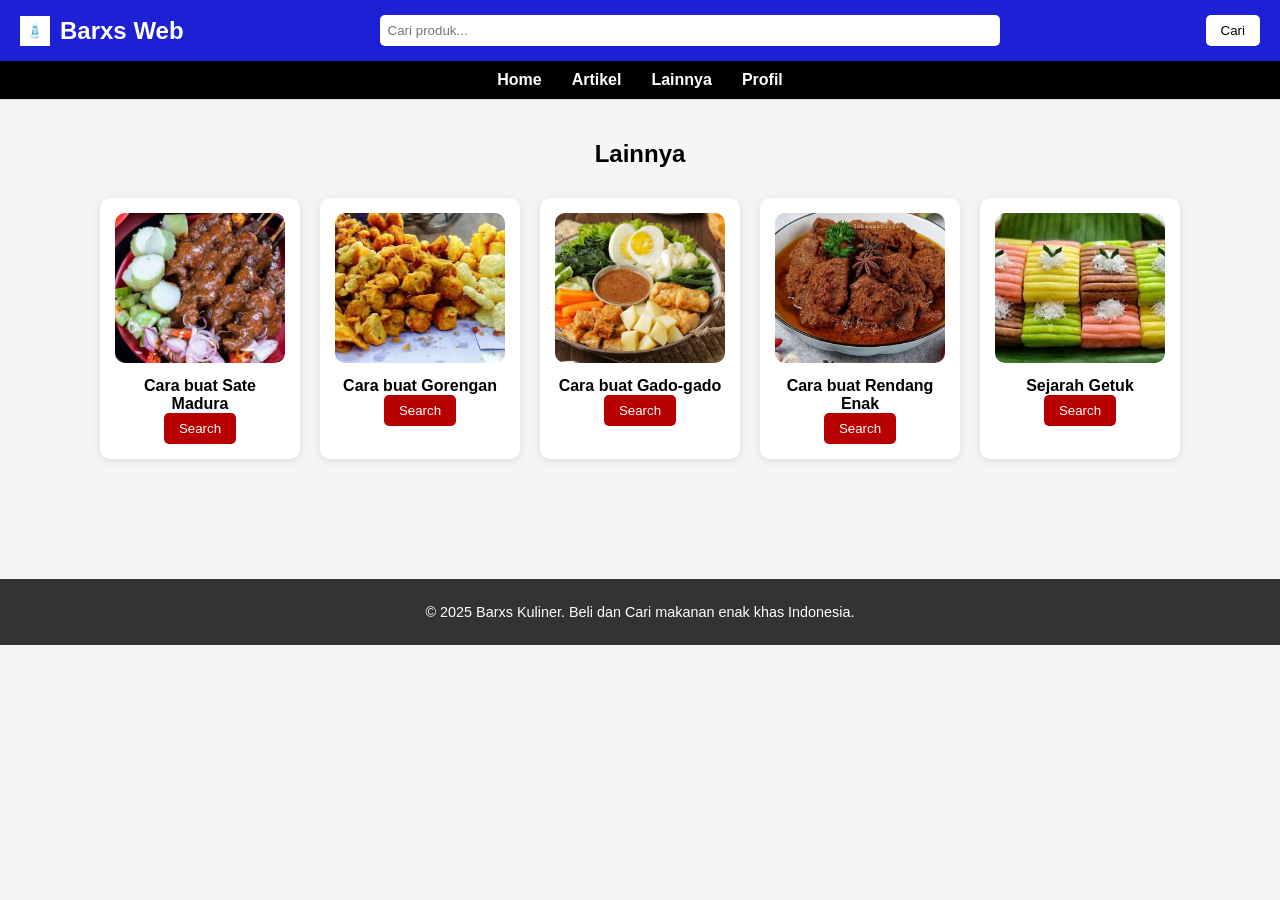
<file: HTML/index.html>
<!DOCTYPE html>
<html lang="id">
<head>
  <meta charset="UTF-8" />
  <meta name="viewport" content="width=device-width, initial-scale=1.0"/>
  <title>Toko Online PPLG</title>
  <style>
    * {
      margin: 0;
      padding: 0;
      box-sizing: border-box;
      font-family: Arial, sans-serif;
    }

    body {
      background-color: #f5f5f5;
    }

    .navbar {
      background-color: #1d20d4;
      padding: 15px 20px;
      color: white;
    }

    .navbar .container {
      display: flex;
      justify-content: space-between;
      align-items: center;
    }

    .logo {
      display: flex;
      align-items: center;
      font-size: 24px;
      font-weight: bold;
      color: white;
    }

    .logo-img {
      width: 30px;
      height: 30px;
      margin-right: 10px;
    }

    .search-box {
      padding: 8px;
      width: 50%;
      border: none;
      border-radius: 5px;
    }

    .search-btn {
      padding: 8px 15px;
      margin-left: 10px;
      background-color: white;
      color: #000000;
      border: none;
      border-radius: 5px;
      cursor: pointer;
      transition: background-color 0.3s, transform 0.1s;
    }

    .search-btn:hover {
      background-color: #e0e0e0;
    }

    .category-bar {
      background-color: #000000;
      border-bottom: 1px solid #ddd;
    }

    .category-bar ul {
      display: flex;
      justify-content: center;
      list-style: none;
      padding: 10px;
    }

    .category-bar li {
      margin: 0 15px;
    }

    .category-bar a {
      text-decoration: none;
      color: #ffffff;
      font-weight: bold;
      cursor: pointer;
      transition: color 0.3s;
    }

    .category-bar a:hover {
      color: #00eeff;
    }

    .product-section {
      padding: 40px 20px;
    }

    .product-section h2 {
      text-align: center;
      margin-bottom: 30px;
    }

    .product-grid {
      display: flex;
      flex-wrap: wrap;
      gap: 20px;
      justify-content: center;
    }

    .product-card {
      background-color: #fff;
      width: 200px;
      padding: 15px;
      border-radius: 10px;
      text-align: center;
      box-shadow: 0 2px 8px rgba(0,0,0,0.1);
    }

    .product-card img {
      width: 100%;
      height: 150px;
      object-fit: cover;
      border-radius: 10px;
      margin-bottom: 10px;
    }

    .price {
      color: #ff5722;
      font-weight: bold;
      margin: 10px 0;
    }

    .btn {
      background-color: #b80000;
      color: white;
      padding: 8px 15px;
      border: none;
      border-radius: 5px;
      cursor: pointer;
      transition: background-color 0.3s, transform 0.1s;
    }

    .btn:hover {
      background-color: #000000;
    }

    .btn:active,
    .search-btn:active {
      transform: scale(0.95);
    }

    footer {
      background-color: #333;
      color: white;
      text-align: center;
      padding: 25px 15px;
      margin-top: 80px;
      font-size: 0.9em;
    }

    .btn,
    .search-btn,
    .category-bar a {
      cursor: pointer;
    }

    .profil {
      text-align: center;
      max-width: 800px;
      margin: auto;
    }

    .profil-img img {
      width: 200px;
      height: 200px;
      border-radius: 50%;
      object-fit: cover;
      margin: 20px 0;
      border: 5px solid #f1c40f;
      box-shadow: 0 4px 12px rgba(0,0,0,0.2);
      transition: transform 0.3s ease;
    }
  </style>
</head>
<body>
  <header class="navbar">
    <div class="container">
      <div class="logo">
        <img src="logo.png" alt="Logo" class="logo-img" />
        <span>Barxs Web</span>
      </div>
      <input type="text" placeholder="Cari produk..." class="search-box"/>
      <button class="search-btn">Cari</button>
    </div>
  </header>

  <nav class="category-bar">
    <ul>
      <li><a href="Home.html">Home</a></li>
      <li><a href="artikel.html">Artikel</a></li>
      <li><a href="index.html">Lainnya</a></li>
      <li><a href="profil.html">Profil</a></li>
    </ul>
  </nav>

  <main>
    <section class="product-section">
      <div class="container">
        <h2>Lainnya</h2>
        <div class="product-grid">
          <div class="product-card">
            <img src="1sate.png" alt="Produk 1" />
            <h4>Cara buat Sate Madura</h4>
            <p class="tutorial"></p>
            <button class="btn">Search</button>
          </div>
          <div class="product-card">
            <img src="2gorengan.png" alt="Produk 2" />
            <h4>Cara buat Gorengan</h4>
            <p class="tutorial"></p>
            <button class="btn">Search</button>
          </div>
          <div class="product-card">
            <img src="3gado-gado.jpg" alt="Produk 3" />
            <h4>Cara buat Gado-gado</h4>
            <p class="tutorial"></p>
            <button class="btn">Search</button>
          </div>
          <div class="product-card">
            <img src="4rendang.jpg" alt="Produk 4" />
            <h4>Cara buat Rendang Enak</h4>
            <p class="tutorial"></p>
            <button class="btn">Search</button>
          </div>
          <div class="product-card">
            <img src="5getuk.jpg" alt="Produk 5" />
            <h4>Sejarah Getuk</h4>
            <p class="sejarah"></p>
            <button class="btn">Search</button>
          </div>
        </div>
      </div>
    </section>
  </main>

  <footer>
    &copy; 2025 Barxs Kuliner. Beli dan Cari makanan enak khas Indonesia.
  </footer>
</body>
</html>
</file>
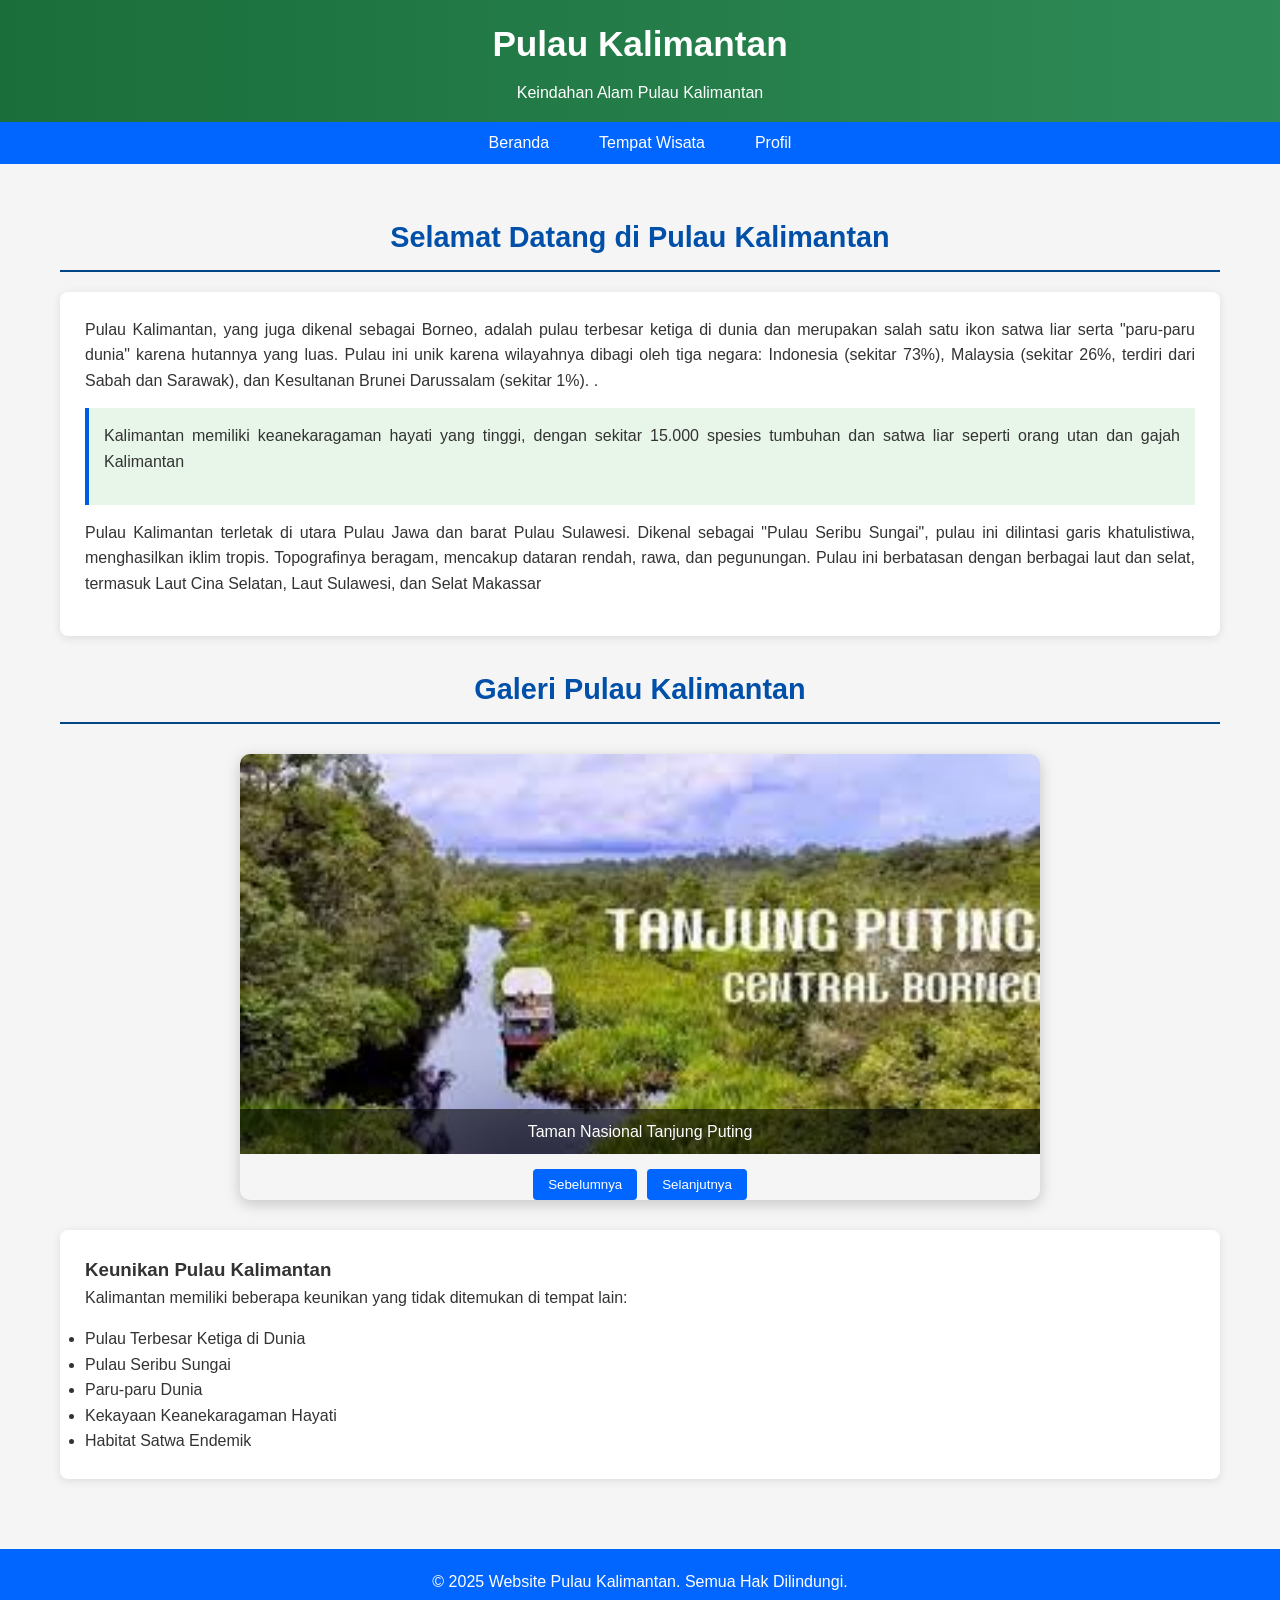
<file: JS tugas pak amin/index.html>
<!DOCTYPE html>
<html lang="id">
<head>
    <meta charset="UTF-8">
    <meta name="viewport" content="width=device-width, initial-scale=1.0">
    <title>Pulau Kalimantan - Keindahan Kalimantan</title>
    <style>
        /* Reset CSS */
        * {
            margin: 0;
            padding: 0;
            box-sizing: border-box;
            font-family: 'Segoe UI', Tahoma, Geneva, Verdana, sans-serif;
        }

        body {
            background-color: #f5f5f5;
            color: #333;
            line-height: 1.6;
        }

        /* Header Styles */
        header {
            background: linear-gradient(to right, #1a6e3a, #2e8b57);
            color: white;
            padding: 1rem;
            text-align: center;
            box-shadow: 0 2px 5px rgba(0,0,0,0.1);
        }

        header h1 {
            margin-bottom: 0.5rem;
            font-size: 2.2rem;
        }

        nav {
            background-color: #0166ff;
            padding: 0.5rem;
        }

        nav ul {
            display: flex;
            justify-content: center;
            list-style: none;
        }

        nav ul li {
            margin: 0 15px;
        }

        nav ul li a {
            color: white;
            text-decoration: none;
            font-weight: 500;
            padding: 5px 10px;
            border-radius: 4px;
            transition: background-color 0.3s;
        }

        nav ul li a:hover {
            background-color: rgba(255, 255, 255, 0.2);
        }

        /* Main Content Styles */
        .container {
            max-width: 1200px;
            margin: 0 auto;
            padding: 20px;
        }

        .section-title {
            text-align: center;
            margin: 30px 0 20px;
            color: #004fa8;
            font-size: 1.8rem;
            border-bottom: 2px solid #004586;
            padding-bottom: 10px;
        }

        /* Image Slider Styles */
        .slider-container {
            position: relative;
            max-width: 800px;
            margin: 30px auto;
            overflow: hidden;
            border-radius: 10px;
            box-shadow: 0 4px 15px rgba(0,0,0,0.2);
        }

        .slider {
            display: flex;
            transition: transform 0.5s ease-in-out;
        }

        .slide {
            min-width: 100%;
            position: relative;
        }

        .slide img {
            width: 100%;
            display: block;
            height: 400px;
            object-fit: cover;
        }

        .slide-caption {
            position: absolute;
            bottom: 0;
            left: 0;
            right: 0;
            background: rgba(0, 0, 0, 0.6);
            color: white;
            padding: 10px;
            text-align: center;
        }

        .slider-nav {
            display: flex;
            justify-content: center;
            margin-top: 15px;
        }

        .slider-btn {
            background-color: #0066ff;
            color: white;
            border: none;
            padding: 8px 15px;
            margin: 0 5px;
            border-radius: 4px;
            cursor: pointer;
            transition: background-color 0.3s;
        }

        .slider-btn:hover {
            background-color: #003af8;
        }

        /* Content Styles */
        .content-section {
            background-color: white;
            padding: 25px;
            margin: 20px 0;
            border-radius: 8px;
            box-shadow: 0 2px 10px rgba(0,0,0,0.1);
        }

        .content-section p {
            margin-bottom: 15px;
            text-align: justify;
        }

        .highlight {
            background-color: #e8f5e9;
            padding: 15px;
            border-left: 4px solid #005be4;
            margin: 15px 0;
        }

        /* Footer Styles */
        footer {
            background-color: #0166ff;
            color: white;
            text-align: center;
            padding: 20px;
            margin-top: 30px;
        }

        /* Profile Page Styles */
        .profile-container {
            display: flex;
            flex-wrap: wrap;
            gap: 30px;
            margin-top: 20px;
        }

        .profile-image {
            flex: 1;
            min-width: 300px;
            text-align: center;
        }

        .profile-image img {
            width: 100%;
            max-width: 300px;
            border-radius: 50%;
            box-shadow: 0 4px 10px rgba(0,0,0,0.2);
        }

        .profile-info {
            flex: 2;
            min-width: 300px;
        }

        .profile-info h3 {
            color: #1a6e3a;
            margin-bottom: 15px;
            border-bottom: 1px solid #ddd;
            padding-bottom: 5px;
        }

        .profile-info ul {
            list-style-type: none;
            padding-left: 0;
        }

        .profile-info li {
            margin-bottom: 10px;
            padding-left: 20px;
            position: relative;
        }

        .profile-info li:before {
            content: "•";
            color: #1a6e3a;
            position: absolute;
            left: 0;
        }

        /* Responsive Design */
        @media (max-width: 768px) {
            nav ul {
                flex-direction: column;
                align-items: center;
            }
            
            nav ul li {
                margin: 5px 0;
            }
            
            .slide img {
                height: 300px;
            }
        }
    </style>
</head>
<body>
    <header>
        <h1>Pulau Kalimantan</h1>
        <p>Keindahan Alam Pulau Kalimantan</p>
    </header>
    
    <nav>
        <ul>
            <li><a href="index.html">Beranda</a></li>
            <li><a href="wisata.html">Tempat Wisata</a></li>
            <li><a href="profil.html">Profil</a></li>
        </ul>
    </nav>
    
    <div class="container">
        <h2 class="section-title">Selamat Datang di Pulau Kalimantan</h2>
        
        <div class="content-section">
            <p>Pulau Kalimantan, yang juga dikenal sebagai Borneo, adalah pulau terbesar ketiga di dunia dan merupakan salah satu ikon satwa liar serta "paru-paru dunia" karena hutannya yang luas. Pulau ini unik karena wilayahnya dibagi oleh tiga negara: Indonesia (sekitar 73%), Malaysia (sekitar 26%, terdiri dari Sabah dan Sarawak), dan Kesultanan Brunei Darussalam (sekitar 1%). .</p>
            
            <div class="highlight">
                <p>Kalimantan memiliki keanekaragaman hayati yang tinggi, dengan sekitar 15.000 spesies tumbuhan dan satwa liar seperti orang utan dan gajah Kalimantan</p>
            </div>
            
            <p>Pulau Kalimantan terletak di utara Pulau Jawa dan barat Pulau Sulawesi. Dikenal sebagai "Pulau Seribu Sungai", pulau ini dilintasi garis khatulistiwa, menghasilkan iklim tropis. Topografinya beragam, mencakup dataran rendah, rawa, dan pegunungan. Pulau ini berbatasan dengan berbagai laut dan selat, termasuk Laut Cina Selatan, Laut Sulawesi, dan Selat Makassar</p>
        </div>
        
        <h2 class="section-title">Galeri Pulau Kalimantan</h2>
        
        <div class="slider-container">
            <div class="slider">
                <div class="slide">
                    <img src="Taman Nasional Tanjung Puting.jpg" alt="Taman Nasional Tanjung Puting">
                    <div class="slide-caption">Taman Nasional Tanjung Puting</div>
                </div>
                <div class="slide">
                    <img src="Kepulauan Derawann.jpg" alt=" Kepulauan Derawan">
                    <div class="slide-caption"> Kepulauan Derawan</div>
                </div>
                <div class="slide">
                    <img src="Loksado dan Pegunungan Meratus.jpg" alt="Loksado dan Pegunungan Meratus">
                    <div class="slide-caption">Loksado dan Pegunungan Meratus</div>
                </div>
                <div class="slide">
                    <img src="sungai mahakam.jpg" alt="Sungai Mahakam">
                    <div class="slide-caption">Sungai Mahakam</div>
                </div>
                <div class="slide">
                    <img src="Taman Nasional Betung Kerihun.jpg" alt="Taman Nasional Betung Kerihun">
                    <div class="slide-caption">Taman Nasional Betung Kerihun</div>
                </div>
            </div>
            <div class="slider-nav">
                <button class="slider-btn prev">Sebelumnya</button>
                <button class="slider-btn next">Selanjutnya</button>
            </div>
        </div>
        
        <div class="content-section">
            <h3>Keunikan Pulau Kalimantan</h3>
            <p>Kalimantan memiliki beberapa keunikan yang tidak ditemukan di tempat lain:</p>
            <ul>
                <li>Pulau Terbesar Ketiga di Dunia</li>
                <li>Pulau Seribu Sungai</li>
                <li>Paru-paru Dunia</li>
                <li>Kekayaan Keanekaragaman Hayati</li>
                <li>Habitat Satwa Endemik</li>
            </ul>
        </div>
    </div>
    
    <footer>
        <p>&copy; 2025 Website Pulau Kalimantan. Semua Hak Dilindungi.</p>
    </footer>

    <script>
        // Image Slider JavaScript
        document.addEventListener('DOMContentLoaded', function() {
            const slider = document.querySelector('.slider');
            const slides = document.querySelectorAll('.slide');
            const prevBtn = document.querySelector('.prev');
            const nextBtn = document.querySelector('.next');
            let currentSlide = 0;
            const totalSlides = slides.length;
            
            // Function to update slider position
            function updateSlider() {
                slider.style.transform = `translateX(-${currentSlide * 100}%)`;
            }
            
            // Next slide function
            function nextSlide() {
                currentSlide = (currentSlide + 1) % totalSlides;
                updateSlider();
            }
            
            // Previous slide function
            function prevSlide() {
                currentSlide = (currentSlide - 1 + totalSlides) % totalSlides;
                updateSlider();
            }
            
            // Event listeners for buttons
            nextBtn.addEventListener('click', nextSlide);
            prevBtn.addEventListener('click', prevSlide);
            
            // Auto slide every 5 seconds
            setInterval(nextSlide, 5000);
        });
    </script>
</body>
</html>
</file>
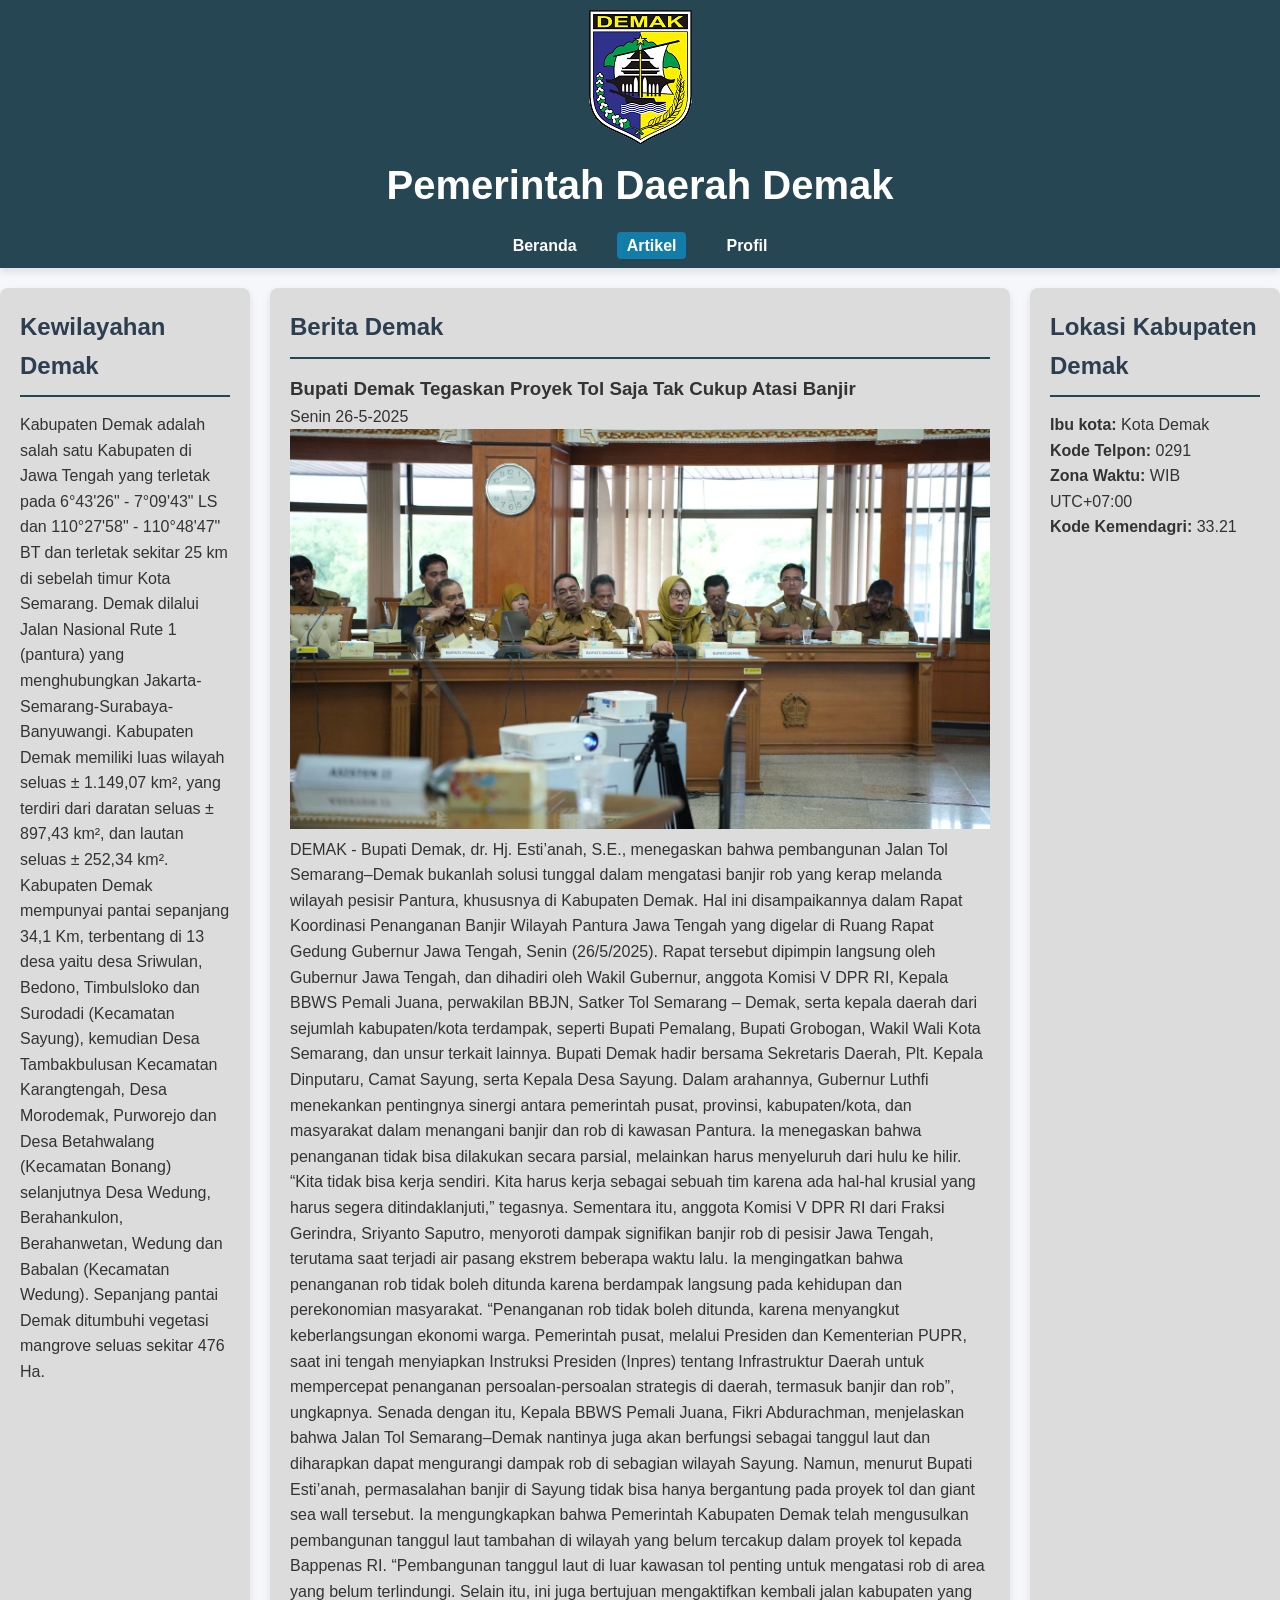
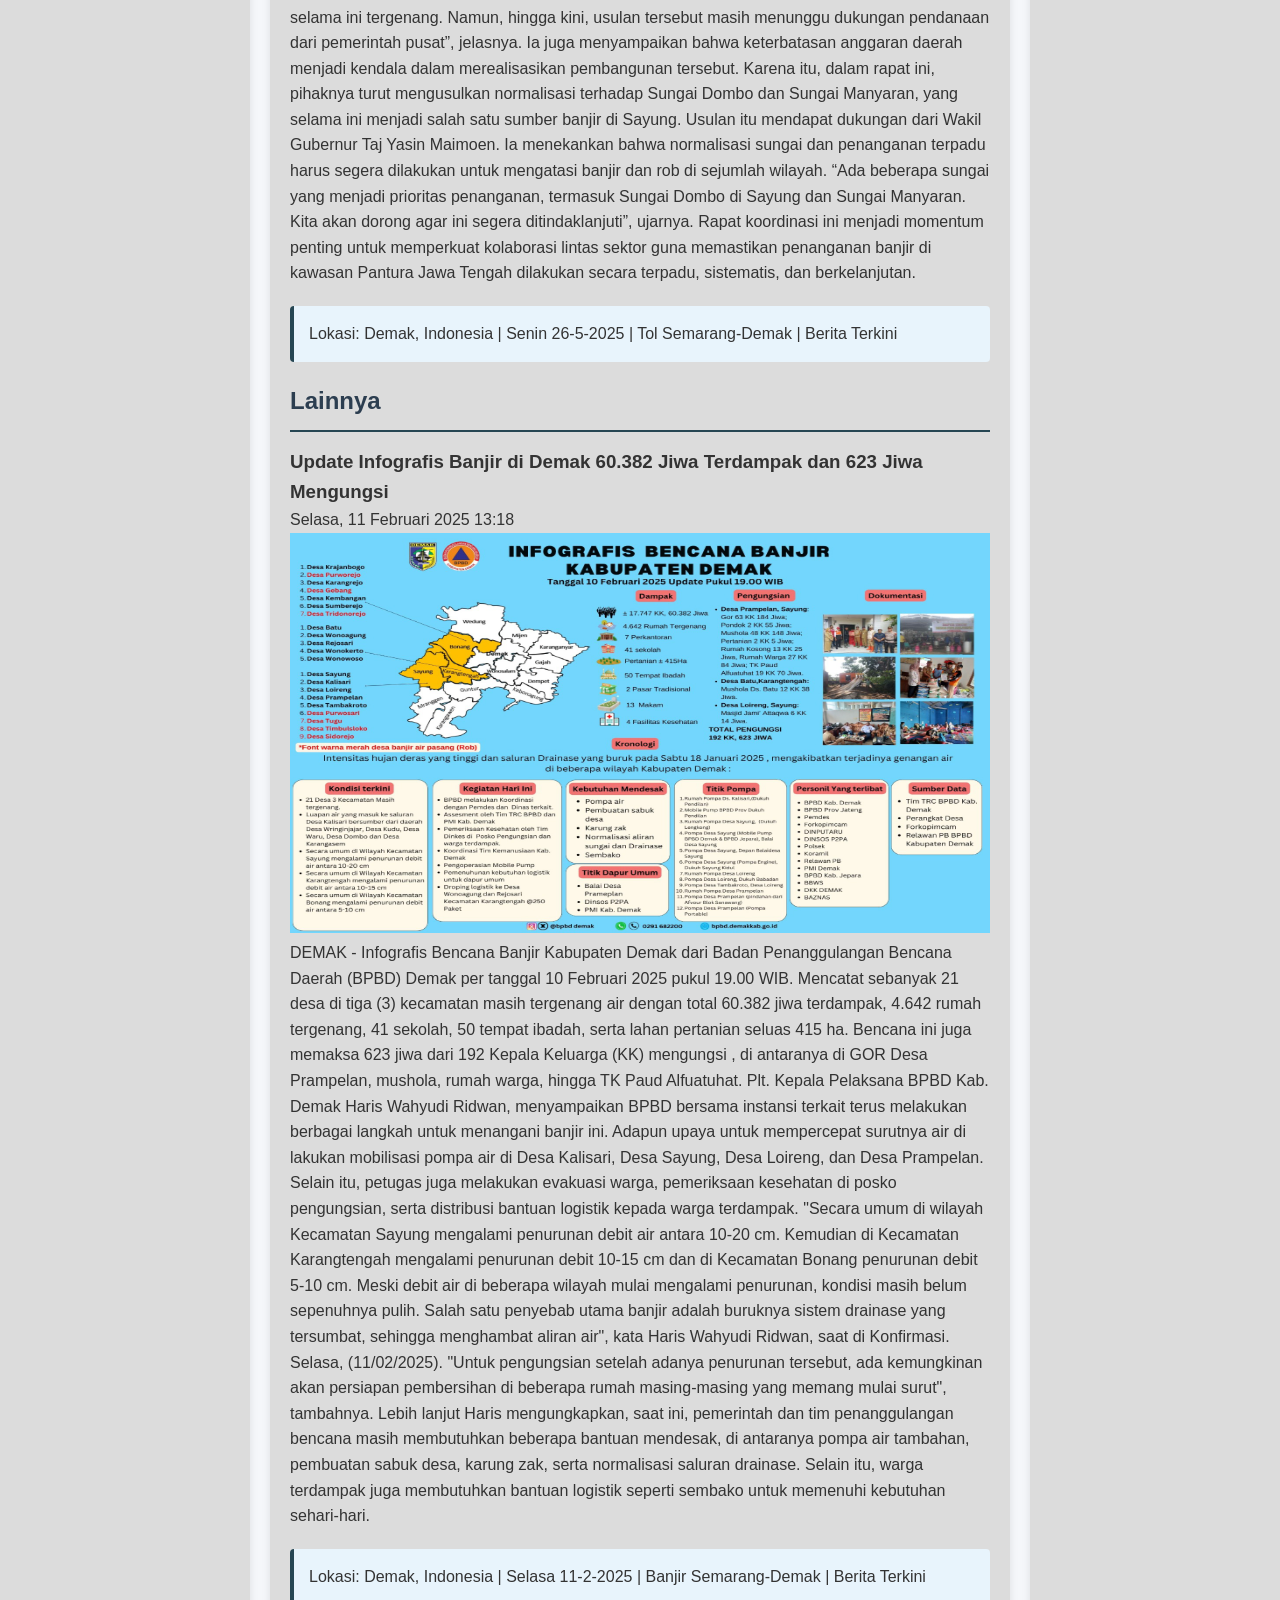
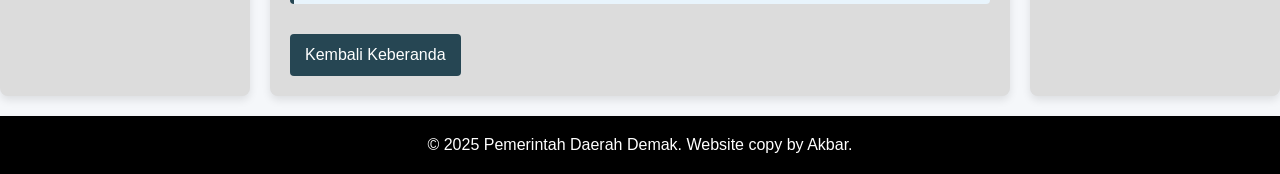
<file: CSS/Artikle.html>
<!DOCTYPE html>
<html lang="id">
<head>
    <meta charset="UTF-8">
    <meta name="viewport" content="width=device-width, initial-scale=1.0">
    <link rel="stylesheet" href="style.css">
    <style>
       * {
            margin: 0;
            padding: 0;
            box-sizing: border-box;
        }
        
        body {
            font-family: 'Segoe UI', Tahoma, Geneva, Verdana, sans-serif;
            background-color: #f5f7fa;
            color: #333;
            line-height: 1.6;
            min-height: 100vh;
        }
        
        .grid-container {
            display: grid;
            grid-template-areas: 
                "header header header"
                "sidebar1 article sidebar2"
                "footer footer footer";
            grid-template-columns: 1fr 2fr 1fr;
            grid-template-rows: auto 1fr auto;
            gap: 20px;
            min-height: 100vh;
            padding: auto;
            max-width: auto;
            margin: 0 auto;
        }
        
        header { 
            grid-area: header; 
            background-color: #264653;
            color: white;
            padding: 10px;
            box-shadow: 0 4px 8px rgba(0,0,0,0.1);
        }
        
        header h1 {
            margin-bottom: 1rem;
            text-align: center;
            font-size: 2.5rem;
        }
        
        nav ul {
            display: flex;
            justify-content: center;
            list-style: none;
        }
        
        nav ul li {
            margin: 0 15px;
            text-align: center;
        }
        
        nav ul li a {
            color: white;
            text-decoration: none;
            font-weight: bold;
            padding: 5px 10px;
            border-radius: 4px;
            transition: background-color 0.3s;
        }
        
        nav ul li a:hover, nav ul li a.active {
            background-color: #117da8;
        }
        
        .sidebar1, article, .sidebar2 {
            background-color: rgb(255, 255, 255);
            padding: 20px;
            border-radius: 8px;
            box-shadow: 0 4px 8px rgba(0,0,0,0.1);
        }
        
        .sidebar1 { 
            grid-area: sidebar1; 
            background-color: gainsboro;
        }
        
        article { 
            grid-area: article; 
            background-color: gainsboro;
        }
        
        .sidebar2 { 
            grid-area: sidebar2; 
            background-color: gainsboro;
        }
        
        footer { 
            grid-area: footer; 
            background-color: #000000;
            color: white;
            text-align: center;
            padding: 1rem;
            box-shadow: 0 4px 8px rgba(0,0,0,0.1);
        }
        
        .sidebar1 h2, .sidebar2 h2, article h2 {
            color: #2c3e50;
            border-bottom: 2px solid #264653;
            padding-bottom: 10px;
            margin-bottom: 15px;
        }
        
        .popular-destinations {
            display: grid;
            grid-template-columns: 1fr;
            gap: 15px;
            margin: 20px 0;
        }
        
       .highlight {
            background-color: #e8f4fc;
            padding: 15px;
            border-left: 4px solid #264653;
            border-radius: 4px;
            margin: 20px 0;
       }
        
        .card:hover {
            transform: translateY(-5px);
            box-shadow: 0 6px 12px rgba(0,0,0,0.1);
        }
        
        .card img {
            width: 100%;
            height: 150px;
            object-fit: cover;
        }
        
        .card-content {
            padding: 15px;
        }
        
        .card-content h3 {
            margin-bottom: 10px;
            color: #2c3e50;
        }
        
        .destination-card {
            border: 1px solid #ffffff;
            border-radius: 8px;
            overflow: hidden;
            margin: 20px 0;
            box-shadow: 0 4px 8px rgba(0,0,0,0.1);
        }
        
        .destination-card img {
            width: 100%;
            height: 200px;
            object-fit: cover;
        }
        
        .rating {
            color: #fd0000;
            margin: 10px 0;
        }
        
        .btn {
            display: inline-block;
            background-color: #264653;
            color: white;
            padding: 8px 15px;
            text-decoration: none;
            border-radius: 4px;
            margin-top: 10px;
            transition: background-color 0.3s;
        }
        
        .btn:hover {
            background-color: #264653;
        }
        
        .testimonial {
            background-color: #f9f9f9;
            padding: 15px;
            border-left: 4px solid #264653;
            margin-bottom: 15px;
            border-radius: 4px;
        }
        
        .testimonial-author {
            font-weight: bold;
            color: #2c3e50;
            margin-top: 10px;
            text-align: right;
        }
        
        .news-list {
            list-style: none;
        }
        
        .news-list li {
            padding: 10px 0;
            border-bottom: 1px solid #ffffff;
        }
        
        .news-list li:last-child {
            border-bottom: none;
        }
        
        .news-list li a {
            color: #264653;
            text-decoration: none;
            transition: color 0.3s;
        }
        
        .news-list li a:hover {
            color: #264653;
            text-decoration: underline;
        }
        
        
        @media (max-width: 992px) {
            .grid-container {
                grid-template-areas: 
                    "header header header"
                    "sidebar1 article article"
                    "sidebar2 sidebar2 sidebar2"
                    "footer footer footer";
                grid-template-columns: 1fr 2fr;
            }
        }
        
        @media (max-width: 768px) {
            .grid-container {
                grid-template-areas: 
                    "header"
                    "sidebar1"
                    "article"
                    "sidebar2"
                    "footer";
                grid-template-columns: 1fr;
                padding: 10px;
            }
            
            nav ul {
                flex-direction: column;
                align-items: center;
            }
            
            nav ul li {
                margin: 5px 0;
            }
        }
        
        .kotak a{
            display: inline-block;
            background-color: #264653;
            color: white;
            text-decoration: none;
            padding: 8px 15px;
            text-decoration: none;
            border-radius: 4px;
            margin-top: 10px;
            transition: background-color 0.3s;
        }

        .kotak a:hover {
            background-color: #264653;
        }
    </style>
</head>
<body>
    <div class="grid-container">
        <header>
            <div class="logo">
        <img src="demak.jpg" alt="Logo" class="demak.jpg" />
      </div>
            <h1>Pemerintah Daerah Demak</h1>
            <nav>
                <ul>
                     <li><a href="Home.html">Beranda</a></li>
                    <li><a href="Artikle.html" class="active">Artikel</a></li>
                     <li><a href="Profil.html">Profil</a></li>
                </ul>
            </nav>
        </header>
        
        <aside class="sidebar1">
            <h2>Kewilayahan Demak</h2>
            <ul class="info-list">
                Kabupaten Demak adalah salah satu Kabupaten di Jawa Tengah yang terletak pada 6°43'26" - 7°09'43" LS dan 110°27'58" - 110°48'47" BT dan terletak sekitar 25 km di sebelah timur Kota Semarang. Demak dilalui Jalan Nasional Rute 1 (pantura) yang menghubungkan Jakarta-Semarang-Surabaya-Banyuwangi. Kabupaten Demak memiliki luas wilayah seluas ± 1.149,07 km², yang terdiri dari daratan seluas ± 897,43 km², dan lautan seluas ± 252,34 km². Kabupaten Demak mempunyai pantai sepanjang 34,1 Km, terbentang di 13 desa yaitu desa Sriwulan, Bedono, Timbulsloko dan Surodadi (Kecamatan Sayung), kemudian Desa Tambakbulusan Kecamatan Karangtengah, Desa Morodemak, Purworejo dan Desa Betahwalang (Kecamatan Bonang) selanjutnya Desa Wedung, Berahankulon, Berahanwetan, Wedung dan Babalan (Kecamatan Wedung). Sepanjang pantai Demak ditumbuhi vegetasi mangrove seluas sekitar 476 Ha.
            </ul>
        </aside>
        
        <article>
            <h2>Berita Demak</h2>
            <h3>Bupati Demak Tegaskan Proyek Tol Saja Tak Cukup Atasi Banjir</h3>
            <p> Senin 26-5-2025</p>
            <img src="Berita.jpg" width="700" height="400">
            <p>DEMAK - Bupati Demak, dr. Hj. Esti’anah, S.E., menegaskan bahwa pembangunan Jalan Tol Semarang–Demak bukanlah solusi tunggal dalam mengatasi banjir rob yang kerap melanda wilayah pesisir Pantura, khususnya di Kabupaten Demak. Hal ini disampaikannya dalam Rapat Koordinasi Penanganan Banjir Wilayah Pantura Jawa Tengah yang digelar di Ruang Rapat Gedung Gubernur Jawa Tengah, Senin (26/5/2025).

Rapat tersebut dipimpin langsung oleh Gubernur Jawa Tengah, dan dihadiri oleh Wakil Gubernur, anggota Komisi V DPR RI, Kepala BBWS Pemali Juana, perwakilan BBJN, Satker Tol Semarang – Demak, serta kepala daerah dari sejumlah kabupaten/kota terdampak, seperti Bupati Pemalang, Bupati Grobogan, Wakil Wali Kota Semarang, dan unsur terkait lainnya. Bupati Demak hadir bersama Sekretaris Daerah, Plt. Kepala Dinputaru, Camat Sayung, serta Kepala Desa Sayung.

Dalam arahannya, Gubernur Luthfi menekankan pentingnya sinergi antara pemerintah pusat, provinsi, kabupaten/kota, dan masyarakat dalam menangani banjir dan rob di kawasan Pantura. Ia menegaskan bahwa penanganan tidak bisa dilakukan secara parsial, melainkan harus menyeluruh dari hulu ke hilir.

“Kita tidak bisa kerja sendiri. Kita harus kerja sebagai sebuah tim karena ada hal-hal krusial yang harus segera ditindaklanjuti,” tegasnya.

Sementara itu, anggota Komisi V DPR RI dari Fraksi Gerindra, Sriyanto Saputro, menyoroti dampak signifikan banjir rob di pesisir Jawa Tengah, terutama saat terjadi air pasang ekstrem beberapa waktu lalu. Ia mengingatkan bahwa penanganan rob tidak boleh ditunda karena berdampak langsung pada kehidupan dan perekonomian masyarakat.

“Penanganan rob tidak boleh ditunda, karena menyangkut keberlangsungan ekonomi warga. Pemerintah pusat, melalui Presiden dan Kementerian PUPR, saat ini tengah menyiapkan Instruksi Presiden (Inpres) tentang Infrastruktur Daerah untuk mempercepat penanganan persoalan-persoalan strategis di daerah, termasuk banjir dan rob”, ungkapnya.

Senada dengan itu, Kepala BBWS Pemali Juana, Fikri Abdurachman, menjelaskan bahwa Jalan Tol Semarang–Demak nantinya juga akan berfungsi sebagai tanggul laut dan diharapkan dapat mengurangi dampak rob di sebagian wilayah Sayung.

Namun, menurut Bupati Esti’anah, permasalahan banjir di Sayung tidak bisa hanya bergantung pada proyek tol dan giant sea wall tersebut. Ia mengungkapkan bahwa Pemerintah Kabupaten Demak telah mengusulkan pembangunan tanggul laut tambahan di wilayah yang belum tercakup dalam proyek tol kepada Bappenas RI.

“Pembangunan tanggul laut di luar kawasan tol penting untuk mengatasi rob di area yang belum terlindungi. Selain itu, ini juga bertujuan mengaktifkan kembali jalan kabupaten yang selama ini tergenang. Namun, hingga kini, usulan tersebut masih menunggu dukungan pendanaan dari pemerintah pusat”, jelasnya.

Ia juga menyampaikan bahwa keterbatasan anggaran daerah menjadi kendala dalam merealisasikan pembangunan tersebut. Karena itu, dalam rapat ini, pihaknya turut mengusulkan normalisasi terhadap Sungai Dombo dan Sungai Manyaran, yang selama ini menjadi salah satu sumber banjir di Sayung.

Usulan itu mendapat dukungan dari Wakil Gubernur Taj Yasin Maimoen. Ia menekankan bahwa normalisasi sungai dan penanganan terpadu harus segera dilakukan untuk mengatasi banjir dan rob di sejumlah wilayah.

“Ada beberapa sungai yang menjadi prioritas penanganan, termasuk Sungai Dombo di Sayung dan Sungai Manyaran. Kita akan dorong agar ini segera ditindaklanjuti”, ujarnya.

Rapat koordinasi ini menjadi momentum penting untuk memperkuat kolaborasi lintas sektor guna memastikan penanganan banjir di kawasan Pantura Jawa Tengah dilakukan secara terpadu, sistematis, dan berkelanjutan.</p>
            
            <div class="highlight">
                <p>Lokasi: Demak, Indonesia | Senin 26-5-2025 | Tol Semarang-Demak | Berita Terkini</p>
            </div>
            <h2>Lainnya</h2>
            <h3>Update Infografis Banjir di Demak 60.382 Jiwa Terdampak dan 623 Jiwa Mengungsi</h3>
            <p>Selasa, 11 Februari 2025 13:18</p>
            <img src="Berita2.jpg" width="700" height="400">
            <p>
            <p>DEMAK - Infografis Bencana Banjir Kabupaten Demak dari Badan Penanggulangan Bencana Daerah (BPBD) Demak per tanggal 10 Februari 2025 pukul 19.00 WIB. Mencatat sebanyak 21 desa di tiga (3) kecamatan masih tergenang air dengan total 60.382 jiwa terdampak, 4.642 rumah tergenang, 41 sekolah, 50 tempat ibadah, serta lahan pertanian seluas 415 ha.
                
                Bencana ini juga memaksa 623 jiwa dari 192 Kepala Keluarga (KK) mengungsi , di antaranya di GOR Desa Prampelan, mushola, rumah warga, hingga TK Paud Alfuatuhat.
                
                Plt. Kepala Pelaksana BPBD Kab. Demak Haris Wahyudi Ridwan, menyampaikan BPBD bersama instansi terkait terus melakukan berbagai langkah untuk menangani banjir ini. Adapun upaya untuk mempercepat surutnya air di lakukan mobilisasi pompa air di Desa Kalisari, Desa Sayung, Desa Loireng, dan Desa Prampelan. Selain itu, petugas juga melakukan evakuasi warga, pemeriksaan kesehatan di posko pengungsian, serta distribusi bantuan logistik kepada warga terdampak.
                
                "Secara umum di wilayah Kecamatan Sayung mengalami penurunan debit air antara 10-20 cm. Kemudian di Kecamatan Karangtengah mengalami penurunan debit 10-15 cm dan di Kecamatan Bonang penurunan debit 5-10 cm. Meski debit air di beberapa wilayah mulai mengalami penurunan, kondisi masih belum sepenuhnya pulih. Salah satu penyebab utama banjir adalah buruknya sistem drainase yang tersumbat, sehingga menghambat aliran air", kata Haris Wahyudi Ridwan, saat di Konfirmasi. Selasa, (11/02/2025).
                
                "Untuk pengungsian setelah adanya penurunan tersebut, ada kemungkinan akan persiapan pembersihan di beberapa rumah masing-masing yang memang mulai surut", tambahnya.
                
                Lebih lanjut Haris mengungkapkan, saat ini, pemerintah dan tim penanggulangan bencana masih membutuhkan beberapa bantuan mendesak, di antaranya pompa air tambahan, pembuatan sabuk desa, karung zak, serta normalisasi saluran drainase. Selain itu, warga terdampak juga membutuhkan bantuan logistik seperti sembako untuk memenuhi kebutuhan sehari-hari.</p>
           </p>
            <div class="highlight">
                <p>Lokasi: Demak, Indonesia | Selasa 11-2-2025 | Banjir Semarang-Demak | Berita Terkini</p>
            </div>
            <div class="kotak">
            <a href="Home.html">Kembali Keberanda</a>
            </div>
        </article>
        
        <aside class="sidebar2">
            <h2>Lokasi Kabupaten Demak</h2>
            <ul class="info-list">
                <strong>Ibu kota:</strong> Kota Demak<br>
                <strong>Kode Telpon:</strong> 0291<br>
                <strong>Zona Waktu:</strong> WIB UTC+07:00<br>
                 <strong>Kode Kemendagri:</strong> 33.21<br>
            </ul>
        </aside>
        
        <footer>
            <p>&copy; 2025 Pemerintah Daerah Demak. Website copy by Akbar.</p>
        </footer>
    </div>
</body>
</html>
</file>
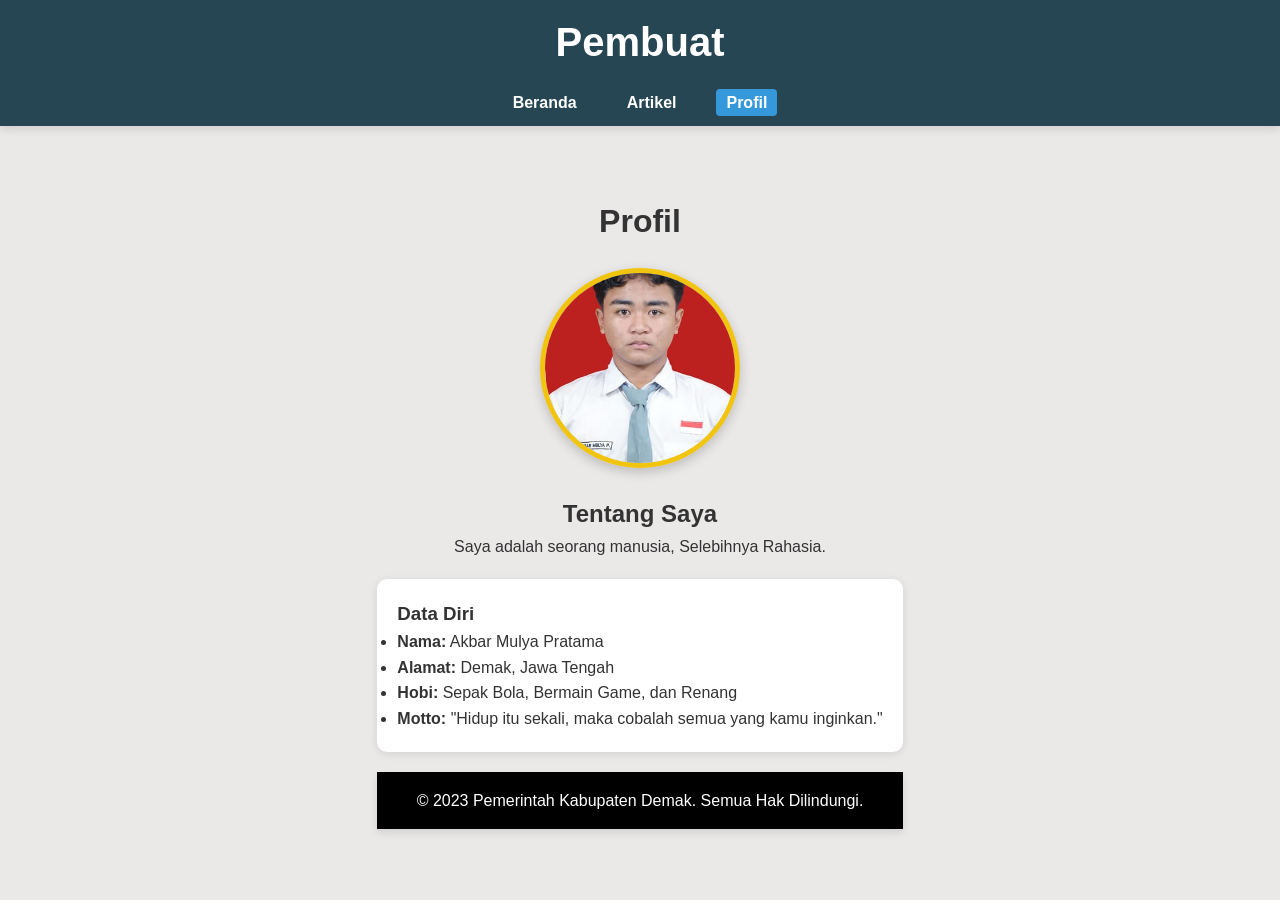
<file: CSS/Profil.html>
<!DOCTYPE html>
<html lang="id">
<head>
  <meta charset="UTF-8" />
  <meta name="viewport" content="width=device-width, initial-scale=1.0"/>
  <title>ExploreIndo - Beranda</title>
  <style>
    * {
      margin: 0;
      padding: 0;
      box-sizing: border-box;
    }

    body {
      font-family: 'Segoe UI', Tahoma, Geneva, Verdana, sans-serif;
      background-color: #ebe8e8;
      color: #333;
      line-height: 1.6;
      min-height: 100vh;
    }

   .grid-container {
      display: grid;
      grid-template-areas: 
        "header header header"
        "sidebar1 article sidebar2"
        "footer footer footer";
      grid-template-columns: 1fr 2fr 1fr;
      grid-template-rows: auto 1fr auto;
      gap: 20px;
      min-height: 100vh;
      padding: auto;
      max-width: auto;
      margin: 0 auto;
    }
    header {
      grid-area: header;
      background-color: #264653;
      color: white;
      padding: 10px;
      box-shadow: 0 4px 8px rgba(0,0,0,0.1);
    }

    header h1 {
      margin-bottom: 1rem;
      text-align: center;
      font-size: 2.5rem;
    }

    nav ul {
      display: flex;
      justify-content: center;
      list-style: none;
    }

    nav ul li {
      margin: 0 15px;
    }

    nav ul li a {
      color: white;
      text-decoration: none;
      font-weight: bold;
      padding: 5px 10px;
      border-radius: 4px;
      transition: background-color 0.3s;
    }

    nav ul li a:hover,
    nav ul li a.active {
      background-color: #3498db;
    }

    @media (max-width: 992px) {
      .grid-container {
        grid-template-areas: 
          "header header header"
          "sidebar1 article article"
          "sidebar2 sidebar2 sidebar2"
          "footer footer footer";
        grid-template-columns: 1fr 2fr;
      }
    }

    @media (max-width: 768px) {
      .grid-container {
        grid-template-areas: 
          "header"
          "sidebar1"
          "article"
          "sidebar2"
          "footer";
        grid-template-columns: 1fr;
        padding: 10px;
      }

      nav ul {
        flex-direction: column;
        align-items: center;
      }

      nav ul li {
        margin: 5px 0;
      }
    }

    .profil {
      grid-area: article;
      text-align: center;
      max-width: 800px;
      margin: auto;
    }

    .profil-img img {
      width: 200px;
      height: 200px;
      border-radius: 50%;
      object-fit: cover;
      margin: 20px 0;
      border: 5px solid #f1c40f;
      box-shadow: 0 4px 12px rgba(0,0,0,0.2);
      transition: transform 0.3s ease;
    }

    .card {
      background-color: white;
      margin: 20px auto;
      padding: 20px;
      border-radius: 10px;
      max-width: 600px;
      box-shadow: 0 2px 8px rgba(0,0,0,0.1);
      text-align: left;
    }

    .sosmed a {
      color: #1d20d4;
      font-weight: bold;
      text-decoration: none;
    }

    .sosmed a:hover {
      text-decoration: underline;
    }

   footer { 
      grid-area: footer; 
      background-color: #000000;
      color: white;
      text-align: center;
      padding: 1rem;
      box-shadow: 0 4px 8px rgba(0,0,0,0.1);
    }

    .btn,
    .search-btn,
    .category-bar a {
      cursor: pointer;
    }

    .btn {
      background-color: #b80000;
      color: white;
      padding: 8px 15px;
      border: none;
      border-radius: 5px;
      cursor: pointer;
      transition: background-color 0.3s, transform 0.1s;
    }

    .btn:hover {
      background-color: #000000;
    }

    .btn:active,
    .search-btn:active {
      transform: scale(0.95);
    }
  </style>
</head>
<body>
  <div class="grid-container">
    <header>
      <h1>Pembuat</h1>
      <nav>
        <ul>
          <li><a href="Home.html">Beranda</a></li>
          <li><a href="Artikle.html">Artikel</a></li>
          <li><a href="Profil.html" class="active">Profil</a></li>
        </ul>
      </nav>
    </header>

    <main class="profil">
      <h1>Profil</h1>
      <div class="profil-img">
        <img src="foto.jpg" alt="Foto Profil Akbar Mulya Pratama">
      </div>

      <h2>Tentang Saya</h2>
      <p>
        Saya adalah seorang manusia, Selebihnya Rahasia.
      </p>

      <div class="card">
        <h3>Data Diri</h3>
        <ul>
          <li><strong>Nama:</strong> Akbar Mulya Pratama</li>
          <li><strong>Alamat:</strong> Demak, Jawa Tengah</li>
          <li><strong>Hobi:</strong> Sepak Bola, Bermain Game, dan Renang</li>
          <li><strong>Motto:</strong> "Hidup itu sekali, maka cobalah semua yang kamu inginkan."</li>
        </ul>
      </div>
    <footer>
      <p>&copy; 2023 Pemerintah Kabupaten Demak. Semua Hak Dilindungi.</p>
    </footer>
  </div>
</body>
</html>
</file>
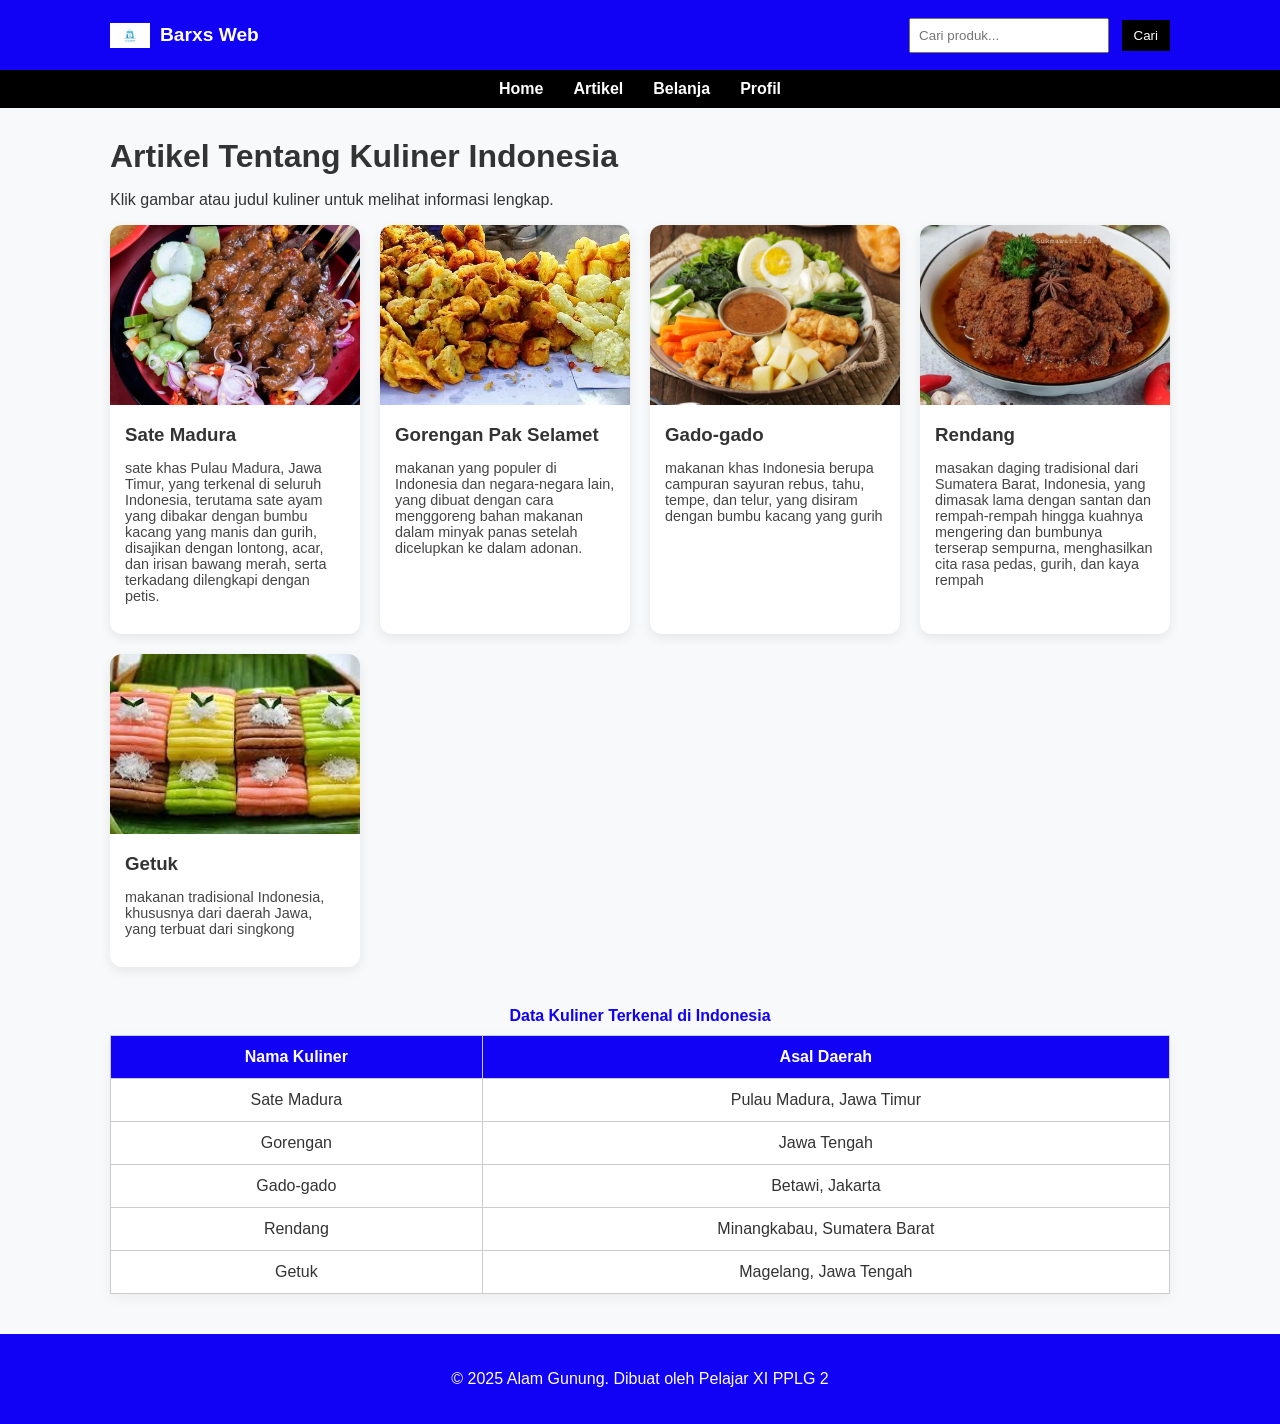
<file: HTML/artikel.html>
<!DOCTYPE html>
<html lang="id">
<head>
  <meta charset="UTF-8" />
  <meta name="viewport" content="width=device-width, initial-scale=1.0" />
  <title>Artikel Kuliner</title>
  <style>
    :root {
      --primary: #1101f5;
      --accent: #000000;
      --light: #ecf0f1;
      --white: #ffffff;
      --text: #333;
    }

    * {
      box-sizing: border-box;
    }

    body {
      margin: 0;
      font-family: 'Segoe UI', sans-serif;
      background-color: #f7f9fb;
      color: var(--text);
    }

    .navbar {
      background-color: var(--primary);
      padding: 15px 0;
      color: var(--white);
    }

    .container {
      max-width: 1100px;
      margin: 0 auto;
      padding: 0 20px;
      display: flex;
      justify-content: space-between;
      align-items: center;
    }

    .logo {
      display: flex;
      align-items: center;
      gap: 10px;
      font-size: 1.2rem;
      font-weight: bold;
    }

    .logo-img {
      width: 40px;
      height: 40px;
      object-fit: contain;
    }

    .search-box {
      padding: 8px;
      width: 200px;
    }

    .search-btn {
      padding: 8px 12px;
      margin-left: 8px;
      background-color: var(--accent);
      color: white;
      border: none;
      cursor: pointer;
    }

    .category-bar {
      background-color: #000000;
    }

    .category-bar ul {
      display: flex;
      justify-content: center;
      list-style: none;
      margin: 0;
      padding: 10px 0;
    }

    .category-bar li {
      margin: 0 15px;
    }

    .category-bar a {
      color: white;
      text-decoration: none;
      font-weight: bold;
    }

    .category-bar a:hover {
      text-decoration: underline;
    }

    .content-container {
      max-width: 1100px;
      margin: 30px auto;
      padding: 0 20px;
    }

    h1 {
      font-size: 2rem;
      margin-bottom: 10px;
    }

    .articles {
      display: grid;
      grid-template-columns: repeat(auto-fit, minmax(250px, 1fr));
      gap: 20px;
    }

    .card {
      background: var(--white);
      border-radius: 12px;
      overflow: hidden;
      box-shadow: 0 4px 12px rgba(0, 0, 0, 0.08);
      text-decoration: none;
      color: inherit;
      transition: transform 0.2s ease;
    }

    .card:hover {
      transform: scale(1.02);
    }

    .card img {
      width: 100%;
      height: 180px;
      object-fit: cover;
    }

    .meta {
      padding: 15px;
    }

    .meta h3 {
      margin: 0 0 8px;
    }

    .meta p {
      color: #464545;
      font-size: 0.9rem;
    }

    table {
      width: 100%;
      border-collapse: collapse;
      margin: 40px 0;
      background: var(--white);
      box-shadow: 0 4px 12px rgba(0, 0, 0, 0.05);
    }

    table th, table td {
      border: 1px solid #ccc;
      padding: 12px 15px;
      text-align: center;
    }

    table th {
      background-color: var(--primary);
      color: var(--white);
    }

    caption {
      font-weight: bold;
      margin-bottom: 10px;
      color: var(--primary);
    }

    footer {
      background-color: var(--primary);
      color: var(--white);
      text-align: center;
      padding: 20px;
      margin-top: 40px;
    }
  </style>
</head>
<body>

  <header class="navbar">
    <div class="container">
      <div class="logo">
        <img src="logo.png" alt="Logo" class="logo-img" />
        <span>Barxs Web</span>
      </div>
      <div>
        <input type="text" placeholder="Cari produk..." class="search-box"/>
        <button class="search-btn">Cari</button>
      </div>
    </div>
  </header>

  <nav class="category-bar">
    <ul>
      <li><a href="Home.html">Home</a></li>
      <li><a href="artikel.html">Artikel</a></li>
      <li><a href="index.html">Belanja</a></li>
      <li><a href="profil.html">Profil</a></li>
    </ul>
  </nav>

  <div class="content-container">
    <h1>Artikel Tentang Kuliner Indonesia</h1>
    <p>Klik gambar atau judul kuliner untuk melihat informasi lengkap.</p>

    <section class="articles">
      <a href="1sate.png" class="card">
        <img src="1sate.png" alt="Sate Madura">
        <div class="meta">
          <h3>Sate Madura</h3>
          <p>sate khas Pulau Madura, Jawa Timur, yang terkenal di seluruh Indonesia, terutama sate ayam yang dibakar dengan bumbu kacang yang manis dan gurih, disajikan dengan lontong, acar, dan irisan bawang merah, serta terkadang dilengkapi dengan petis.</p>
        </div>
      </a>

      <a href="2gorengan.png" class="card">
        <img src="2gorengan.png" alt="Gorengan">
        <div class="meta">
          <h3>Gorengan Pak Selamet</h3>
          <p>makanan yang populer di Indonesia dan negara-negara lain, yang dibuat dengan cara menggoreng bahan makanan dalam minyak panas setelah dicelupkan ke dalam adonan. </p>
        </div>
      </a>

      <a href="3gado-gado.jpg" class="card">
        <img src="3gado-gado.jpg" alt="Gado-gado">
        <div class="meta">
          <h3>Gado-gado</h3>
          <p>makanan khas Indonesia berupa campuran sayuran rebus, tahu, tempe, dan telur, yang disiram dengan bumbu kacang yang gurih</p>
        </div>
      </a>

      <a href="4rendang.jpg" class="card">
        <img src="4rendang.jpg" alt="Rendang">
        <div class="meta">
          <h3>Rendang</h3>
          <p>masakan daging tradisional dari Sumatera Barat, Indonesia, yang dimasak lama dengan santan dan rempah-rempah hingga kuahnya mengering dan bumbunya terserap sempurna, menghasilkan cita rasa pedas, gurih, dan kaya rempah</p>
        </div>
      </a>

      <a href="5getuk.jpg" class="card">
        <img src="5getuk.jpg" alt="Getuk">
        <div class="meta">
          <h3>Getuk</h3>
          <p>makanan tradisional Indonesia, khususnya dari daerah Jawa, yang terbuat dari singkong</p>
        </div>
      </a>

    </section>

    <table>
      <caption>Data Kuliner Terkenal di Indonesia</caption>
      <thead>
        <tr>
          <th>Nama Kuliner</th>
          <th>Asal Daerah</th>
        </tr>
      </thead>
      <tbody>
        <tr>
          <td>Sate Madura</td>
          <td>Pulau Madura, Jawa Timur</td>
        </tr>
        <tr>
          <td>Gorengan</td>
          <td>Jawa Tengah</td>
        </tr>
        <tr>
          <td>Gado-gado</td>
          <td>Betawi, Jakarta</td>
        </tr>
        <tr>
          <td>Rendang</td>
          <td>Minangkabau, Sumatera Barat</td>
        </tr>
        <tr>
          <td>Getuk</td>
          <td>Magelang, Jawa Tengah</td>
        </tr>
      </tbody>
    </table>
  </div>

  <footer>
    <p>© 2025 Alam Gunung. Dibuat oleh Pelajar XI PPLG 2</p>
  </footer>

</body>
</html>
</file>
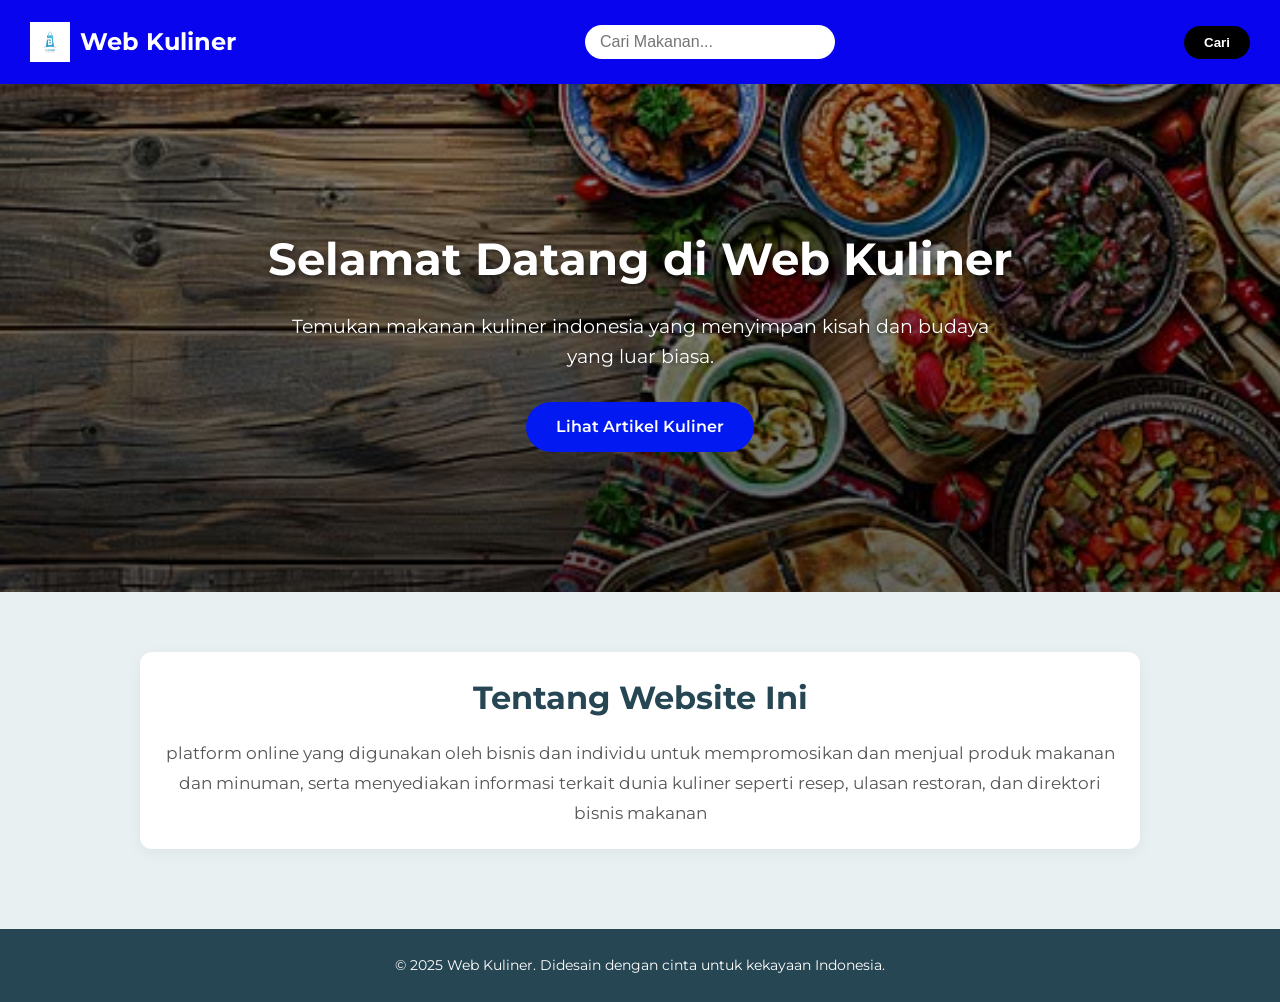
<file: HTML/Home.html>
<!DOCTYPE html>
<html lang="id">
<head>
  <meta charset="UTF-8" />
  <meta name="viewport" content="width=device-width, initial-scale=1.0"/>
  <title>Beranda Kuliner indonesia</title>
  <link href="https://fonts.googleapis.com/css2?family=Montserrat:wght@400;600;700&display=swap" rel="stylesheet">
  <style>
    * {
      margin: 0;
      padding: 0;
      box-sizing: border-box;
    }

    body {
      font-family: 'Montserrat', sans-serif;
      background: #e8f0f2;
      color: #264653;
      line-height: 1.6;
    }

    .navbar {
      background: #0805ee;
      color: #fff;
      padding: 15px 30px;
      box-shadow: 0 3px 10px rgba(0,0,0,0.1);
    }

    .navbar .container {
      display: flex;
      align-items: center;
      justify-content: space-between;
      flex-wrap: wrap;
    }

    .logo {
      display: flex;
      align-items: center;
      gap: 10px;
    }

    .logo-img {
      width: 40px;
      height: 40px;
    }

    .logo span {
      font-size: 1.5rem;
      font-weight: 700;
    }

    .search-box {
      padding: 8px 15px;
      border: none;
      border-radius: 20px;
      font-size: 1rem;
      flex-grow: 1;
      max-width: 250px;
      margin: 10px 15px;
    }

    .search-btn {
      padding: 9px 20px;
      background: #000000;
      color: #fff;
      border: none;
      border-radius: 20px;
      font-weight: 600;
      cursor: pointer;
      transition: background 0.3s;
    }

    .search-btn:hover {
      background: #000000;
    }

    .hero {
      background: linear-gradient(to bottom, rgba(0,0,0,0.4), rgba(0,0,0,0.6)), 
                  url("backround.jpg") center/cover no-repeat;
      color: #fff;
      padding: 140px 30px;
      text-align: center;
      animation: fadeIn 1s ease-out;
    }

    .hero h2 {
      font-size: 2.8rem;
      margin-bottom: 15px;
      text-shadow: 2px 2px 6px rgba(0,0,0,0.5);
    }

    .hero p {
      font-size: 1.2rem;
      margin-bottom: 30px;
      max-width: 700px;
      margin-left: auto;
      margin-right: auto;
      text-shadow: 1px 1px 4px rgba(0,0,0,0.4);
    }

    .hero a {
      display: inline-block;
      background: #021af1;
      color: #ffffff;
      padding: 12px 30px;
      border-radius: 30px;
      font-weight: 600;
      text-decoration: none;
      transition: background 0.3s;
    }

    .hero a:hover {
      background: #23a7ff;
    }

    .content {
      max-width: 1000px;
      margin: 60px auto;
      padding: 20px;
      background: #fff;
      border-radius: 12px;
      box-shadow: 0 4px 16px rgba(0,0,0,0.05);
      animation: slideUp 0.8s ease-out;
    }

    .content h3 {
      font-size: 2rem;
      color: #264653;
      margin-bottom: 15px;
      text-align: center;
    }

    .content p {
      text-align: center;
      font-size: 1.05rem;
      color: #555;
      line-height: 1.8;
    }

    footer {
      background: #264653;
      color: #fff;
      text-align: center;
      padding: 25px 15px;
      margin-top: 80px;
      font-size: 0.9rem;
    }

    @keyframes fadeIn {
      from { opacity: 0; transform: translateY(20px); }
      to { opacity: 1; transform: translateY(0); }
    }

    @keyframes slideUp {
      from { transform: translateY(30px); opacity: 0; }
      to { transform: translateY(0); opacity: 1; }
    }

    @media (max-width: 768px) {
      .hero h2 {
        font-size: 2rem;
      }
      .hero p {
        font-size: 1rem;
      }
      .search-box {
        width: 100%;
        margin: 10px 0;
      }
      .search-btn {
        width: 100%;
        margin-top: 5px;
      }
      .navbar .container {
        flex-direction: column;
        align-items: flex-start;
      }
    }
  </style>
</head>
<body>
  <header class="navbar">
    <div class="container">
      <div class="logo">
        <img src="logo.png" alt="Logo" class="logo-img" />
        <span>Web Kuliner</span>
      </div>
      <input type="text" placeholder="Cari Makanan..." class="search-box"/>
      <button class="search-btn">Cari</button>
    </div>
  </header>

  <section class="hero">
    <h2>Selamat Datang di Web Kuliner</h2>
    <p>Temukan makanan kuliner indonesia yang menyimpan kisah dan budaya yang luar biasa.</p>
    <a href="artikel.html">Lihat Artikel Kuliner</a>
  </section>

  <section class="content">
    <h3>Tentang Website Ini</h3>
    <p>
      platform online yang digunakan oleh bisnis dan individu untuk mempromosikan dan menjual produk makanan dan minuman, serta menyediakan informasi terkait dunia kuliner seperti resep, ulasan restoran, dan direktori bisnis makanan
    </p>
  </section>

  <footer>
    &copy; 2025 Web Kuliner. Didesain dengan cinta untuk kekayaan Indonesia.
  </footer>
</body>
</html>
</file>
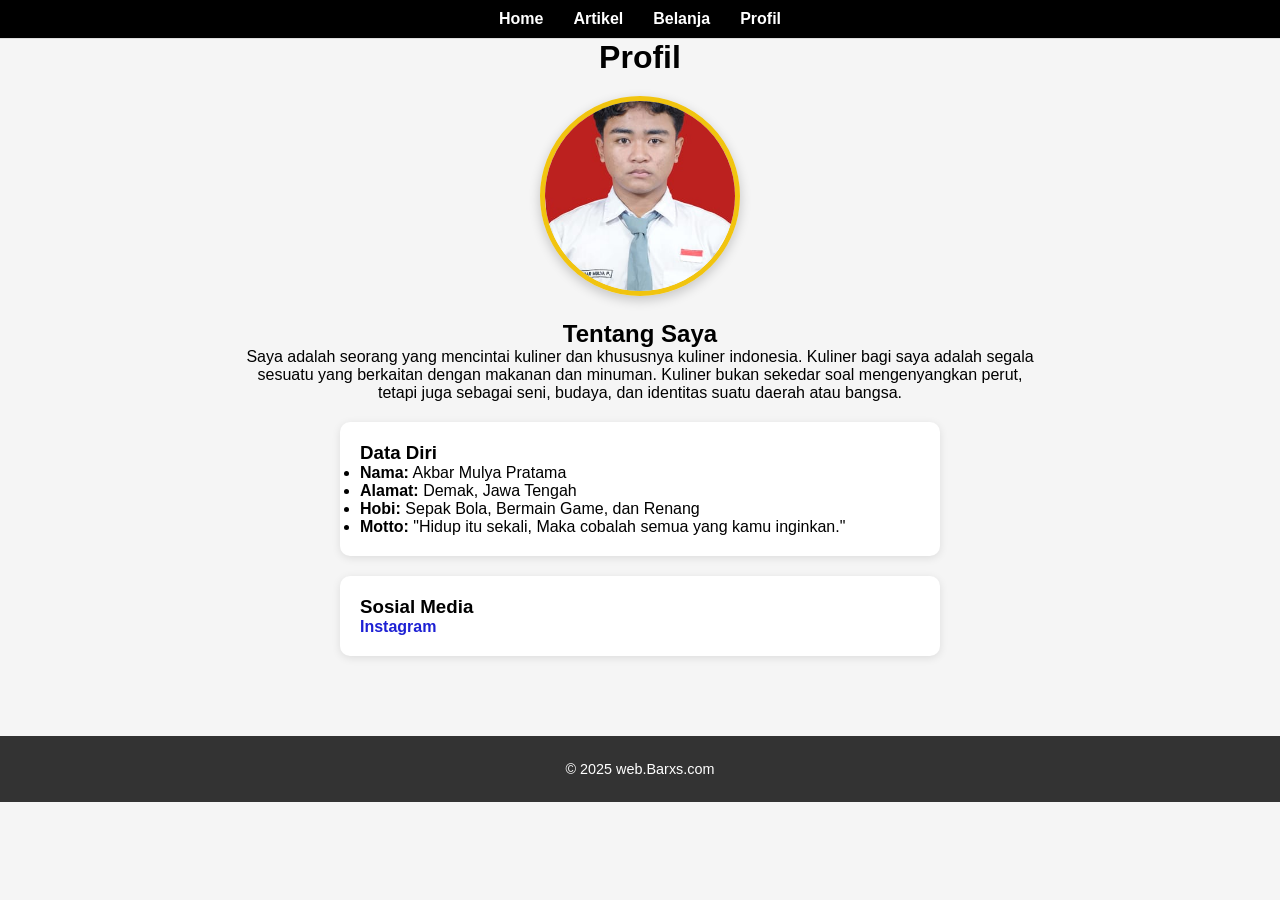
<file: HTML/profil.html>
<!DOCTYPE html>
<html lang="id">
<head>
  <meta charset="UTF-8">
  <title>Profil Saya</title>
  <style>
    * {
      margin: 0;
      padding: 0;
      box-sizing: border-box;
      font-family: Arial, sans-serif;
    }

    body {
      background-color: #f5f5f5;
    }

    .navbar {
      background-color: #1d20d4;
      padding: 15px 20px;
      color: white;
    }

    .navbar .container {
      display: flex;
      justify-content: space-between;
      align-items: center;
    }

    .logo {
      display: flex;
      align-items: center;
      font-size: 24px;
      font-weight: bold;
      color: white;
    }

    .logo-img {
      width: 30px;
      height: 30px;
      margin-right: 10px;
    }

    .search-box {
      padding: 8px;
      width: 50%;
      border: none;
      border-radius: 5px;
    }

    .search-btn {
      padding: 8px 15px;
      margin-left: 10px;
      background-color: white;
      color: #000000;
      border: none;
      border-radius: 5px;
      cursor: pointer;
      transition: background-color 0.3s, transform 0.1s;
    }

    .search-btn:hover {
      background-color: #e0e0e0;
    }

    .category-bar {
      background-color: #000000;
      border-bottom: 1px solid #ddd;
    }

    .category-bar ul {
      display: flex;
      justify-content: center;
      list-style: none;
      padding: 10px;
    }

    .category-bar li {
      margin: 0 15px;
    }

    .category-bar a {
      text-decoration: none;
      color: #ffffff;
      font-weight: bold;
      cursor: pointer;
      transition: color 0.3s;
    }

    .category-bar a:hover {
      color: #00eeff;
    }

    .product-section {
      padding: 40px 20px;
    }

    .product-section h2 {
      text-align: center;
      margin-bottom: 30px;
    }

    .product-grid {
      display: flex;
      flex-wrap: wrap;
      gap: 20px;
      justify-content: center;
    }

    .product-card {
      background-color: #fff;
      width: 200px;
      padding: 15px;
      border-radius: 10px;
      text-align: center;
      box-shadow: 0 2px 8px rgba(0,0,0,0.1);
    }

    .product-card img {
      width: 100%;
      height: 150px;
      object-fit: cover;
      border-radius: 10px;
      margin-bottom: 10px;
    }

    .price {
      color: #ff5722;
      font-weight: bold;
      margin: 10px 0;
    }

    .btn {
      background-color: #b80000;
      color: white;
      padding: 8px 15px;
      border: none;
      border-radius: 5px;
      cursor: pointer;
      transition: background-color 0.3s, transform 0.1s;
    }

    .btn:hover {
      background-color: #000000;
    }

    .btn:active,
    .search-btn:active {
      transform: scale(0.95);
    }

    footer {
      background-color: #333;
      color: white;
      text-align: center;
      padding: 25px 15px;
      margin-top: 80px;
      font-size: 0.9em;
    }

    .btn,
    .search-btn,
    .category-bar a {
      cursor: pointer;
    }

    .profil {
      text-align: center;
      max-width: 800px;
      margin: auto;
    }

    .profil-img img {
      width: 200px;
      height: 200px;
      border-radius: 50%;
      object-fit: cover;
      margin: 20px 0;
      border: 5px solid #f1c40f;
      box-shadow: 0 4px 12px rgba(0,0,0,0.2);
      transition: transform 0.3s ease;
    }

    .card {
      background-color: white;
      margin: 20px auto;
      padding: 20px;
      border-radius: 10px;
      max-width: 600px;
      box-shadow: 0 2px 8px rgba(0,0,0,0.1);
      text-align: left;
    }

    .sosmed a {
      color: #1d20d4;
      font-weight: bold;
      text-decoration: none;
    }

    .sosmed a:hover {
      text-decoration: underline;
    }
  </style>
</head>
<body>
  <header>
    <nav class="category-bar">
      <ul>
        <li><a href="Home.html">Home</a></li>
        <li><a href="artikel.html">Artikel</a></li>
        <li><a href="index.html">Belanja</a></li>
        <li><a href="profil.html">Profil</a></li>
      </ul>
    </nav>
  </header>

  <main class="profil">
    <h1>Profil</h1>
    <div class="profil-img">
      <img src="foto.jpg" alt="Foto Profil">
    </div>

    <h2>Tentang Saya</h2>
    <p>Saya adalah seorang yang mencintai kuliner dan khususnya kuliner indonesia.  
       Kuliner bagi saya adalah segala sesuatu yang berkaitan dengan makanan dan minuman. Kuliner bukan sekedar soal mengenyangkan perut, tetapi juga sebagai seni, budaya, dan identitas suatu daerah atau bangsa.</p>

    <div class="card">
      <h3>Data Diri</h3>
      <ul>
        <li><strong>Nama:</strong> Akbar Mulya Pratama</li>
        <li><strong>Alamat:</strong> Demak, Jawa Tengah</li>
        <li><strong>Hobi:</strong> Sepak Bola, Bermain Game, dan Renang</li>
        <li><strong>Motto:</strong> "Hidup itu sekali, Maka cobalah semua yang kamu inginkan."</li>
      </ul>
    </div>

    <div class="card">
      <h3>Sosial Media</h3>
      <div class="sosmed">
        <a href="#" target="_blank">Instagram</a>
      </div>
    </div>
  </main>

  <footer>
    <p>© 2025 web.Barxs.com</p>
  </footer>
</body>
</html>
</file>
<file: CSS/style.css>
body {
    background-color: #f0f0f0;
    margin: 0;
    padding: 0;
}

.container {
    display: grid;
    grid-template-areas:
        "header header header"
        "sidebar1 article sidebar2"
        "footer footer footer";
    grid-template-columns: 1fr 2fr 1fr;
    grid-template-rows: auto 1fr auto;
    min-height: 100vh;
    gap: 10px;
    padding: 10px;
}

header {
    grid-area: header;
    background-color: #264653;
    padding: 20px;
    text-align: center;
}

.main {
    display: contents;
}

.sidebar1 {
    grid-area: header;
    background-color: #ddd;
    padding: 10px;
}

.sidebar2 {
    grid-area: sidebar2;
    background-color: #ddd;
    padding: 10px;
}

article {
    grid-area: article;
    background-color: #fff;
    padding: 10px;
}

footer {
    grid-area: footer;
    background-color: #333;
    color: white;
    text-align: center;
    padding: 15px;
}
</file>
